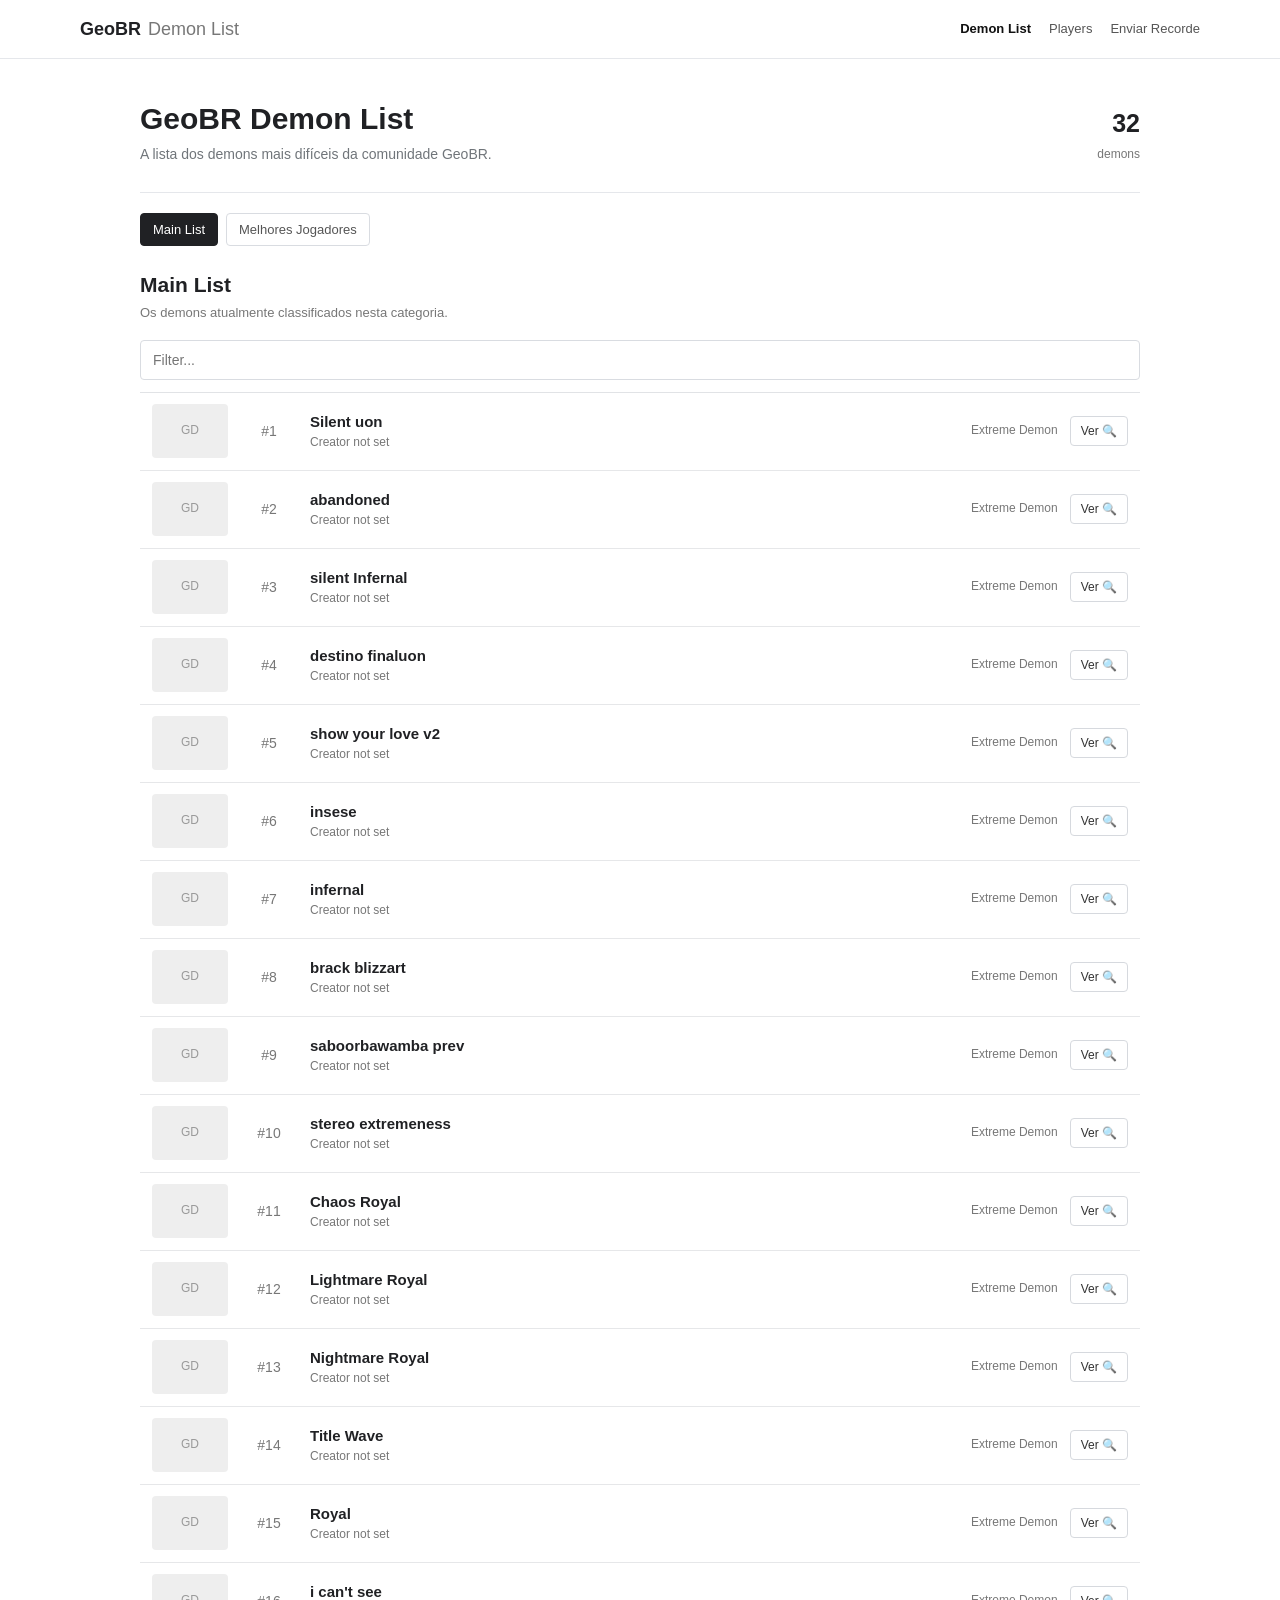
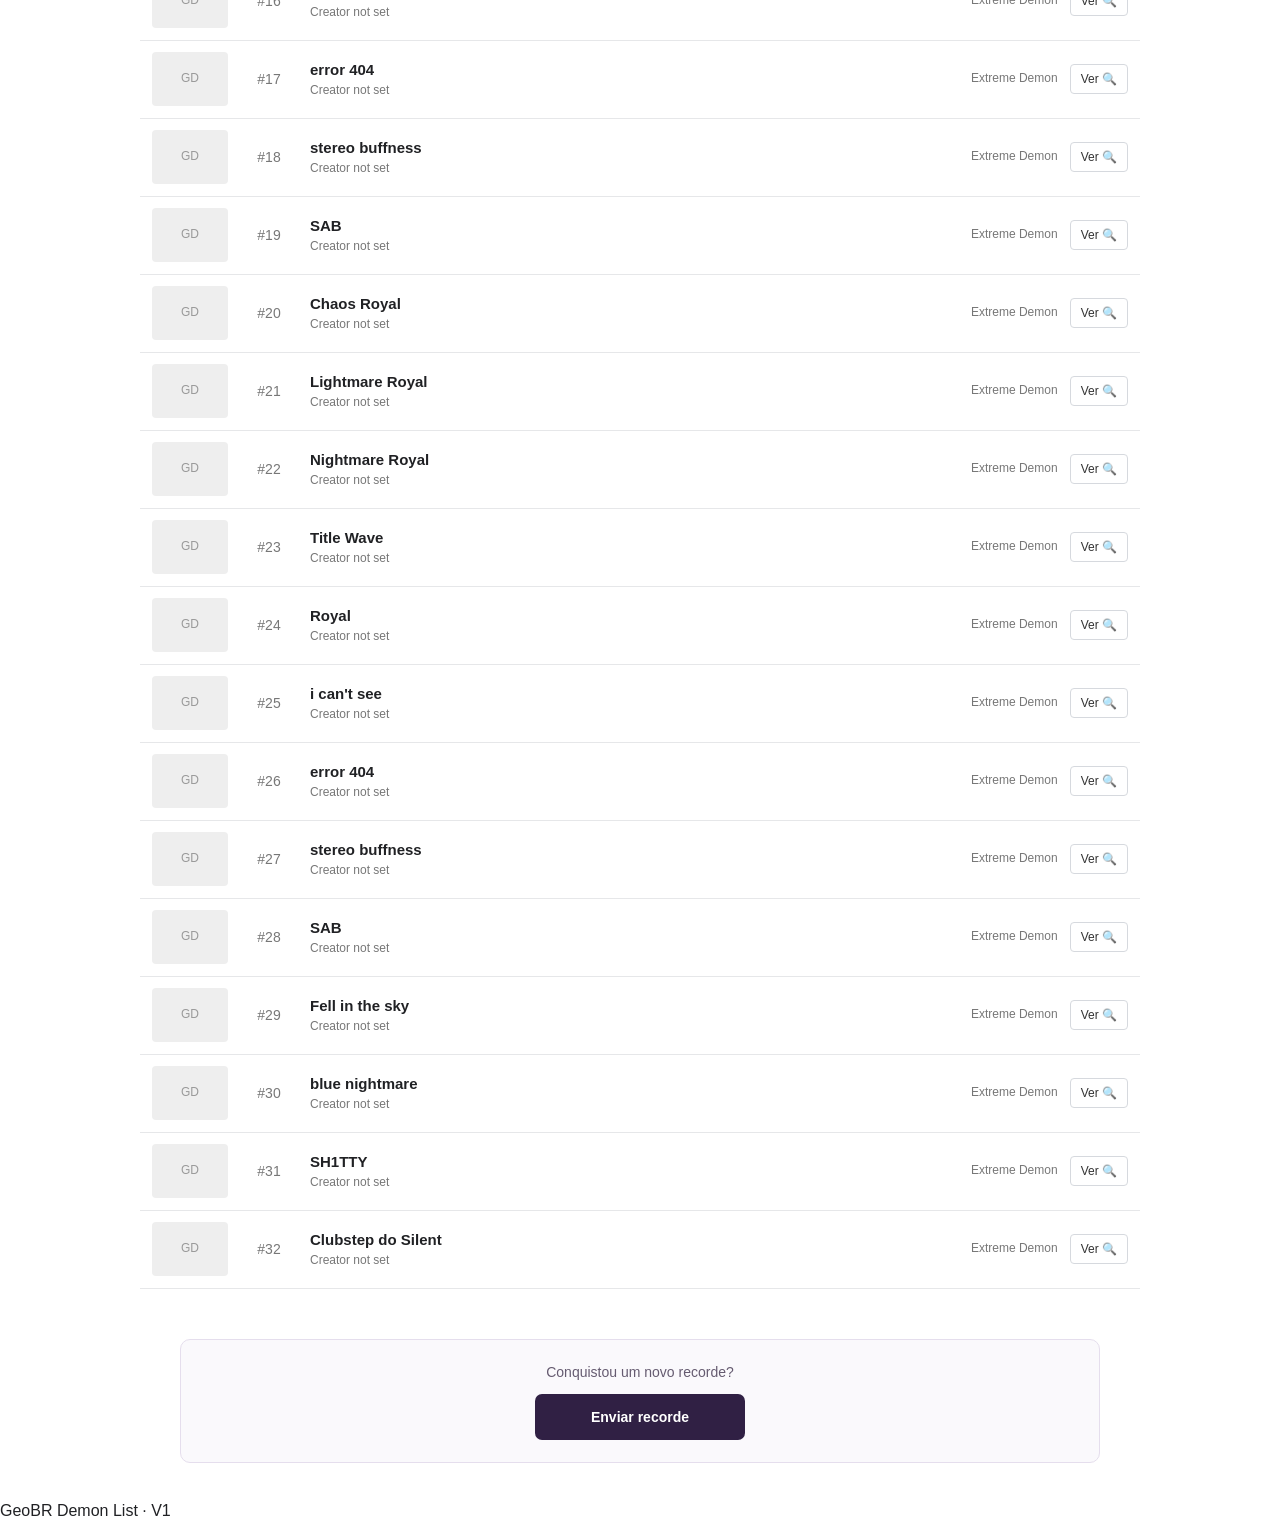
<file: index.html>
<!doctype html>
<html lang="pt-BR">
<head>
<meta charset="utf-8">
<meta name="viewport" content="width=device-width,initial-scale=1">
<meta name="description" content="GeoBR Demon List — ranking de demons da comunidade GeoBR.">
<title>GeoBR Demon List</title>
<link rel="stylesheet" href="styles.css?v=18">
</head>
<body>
<header class="site-header"><div class="header-inner">
<a class="brand" href="index.html"><strong>GeoBR</strong><span>Demon List</span></a>
<nav class="main-nav"><a class="active" href="index.html">Demon List</a><a href="#players">Players</a><a href="submit.html">Enviar Recorde</a></nav>
</div></header>
<main class="page">
<section class="list-head"><div><h1>GeoBR Demon List</h1><p>A lista dos demons mais difíceis da comunidade GeoBR.</p></div><div class="list-count"><b id="count">0</b><span>demons</span></div></section>
<section id="category-tabs" class="category-tabs" aria-label="Categorias"></section>
<section class="list-section" id="demon-category">
<div class="section-title"><h2 id="category-title">Main List</h2><p id="category-description">Os demons atualmente classificados na lista.</p></div>
<div class="filter"><input id="search" type="search" placeholder="Filter..." autocomplete="off"></div>
<div id="list" class="rank-list"></div><p id="empty" class="empty" hidden>Nenhum level encontrado.</p>
</section>
<section class="list-section players-section" id="players" hidden><div class="section-title"><h2>Melhores Jogadores</h2><p>Ranking dos jogadores da comunidade GeoBR.</p></div><div id="players-list" class="player-list"></div></section>
<section class="bottom-submit-cta"><p>Conquistou um novo recorde?</p><a href="submit.html">Enviar recorde</a></section></main><footer>GeoBR Demon List · V1</footer>
<script src="levels.js?v=16"></script><script src="players.js?v=16"></script><script src="app.js?v=16"></script>
</body></html>
</file>
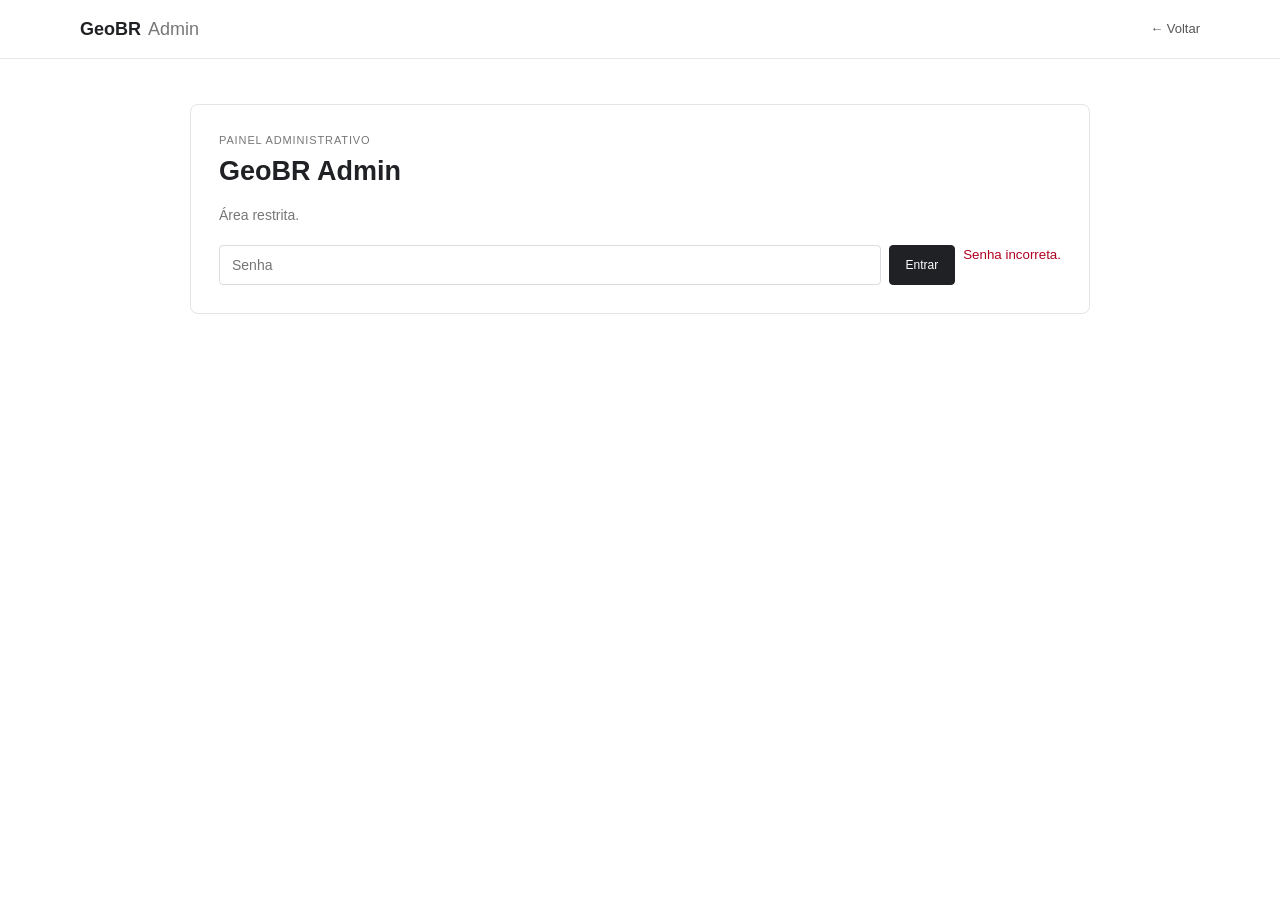
<file: admin.html>
<!doctype html><html lang="pt-BR"><head><meta charset="utf-8"><meta name="viewport" content="width=device-width,initial-scale=1"><title>GeoBR — Admin</title><link rel="stylesheet" href="styles.css?v=17"></head><body><header class="site-header"><div class="header-inner"><a class="brand" href="index.html"><strong>GeoBR</strong><span>Admin</span></a><a class="admin-back" href="index.html">← Voltar</a></div></header><main class="admin-page"><section class="admin-card" id="login-card"><div class="admin-kicker">PAINEL ADMINISTRATIVO</div><h1>GeoBR Admin</h1><p>Área restrita.</p><form id="login-form"><input id="admin-password" type="password" placeholder="Senha" autocomplete="current-password"><button>Entrar</button><small id="login-error" hidden>Senha incorreta.</small></form></section><section class="admin-card" id="panel" hidden><div class="admin-kicker">PAINEL ADMINISTRATIVO</div><h1>Configurar Demon List</h1><p>Gerencie categorias, levels, jogadores e a ordem da lista. As alterações são globais.</p><div class="admin-tabs"><button class="admin-tab active" data-tab="categories">Categorias</button><button class="admin-tab" data-tab="levels">Levels</button><button class="admin-tab" data-tab="players">Players</button><button class="admin-tab" data-tab="submissions">Recordes</button></div><section id="categories-panel" class="admin-section"><div class="admin-section-head"><div><h2>Categorias</h2><p>Crie abas para organizar a Demon List.</p></div><button id="add-category">+ Nova categoria</button></div><div id="categories-editor"></div></section><section id="levels-panel" class="admin-section" hidden><div class="admin-section-head"><div><h2>Levels</h2><p>Adicione, edite, remova e mova levels entre categorias.</p></div><button id="add-level">+ Adicionar Level</button></div><div id="levels-editor"></div></section><section id="players-panel" class="admin-section" hidden><div class="admin-section-head"><div><h2>Melhores Jogadores</h2><p>Gerencie o ranking no estilo Pointercrate. O site ordena os jogadores por Points.</p></div><button id="add-player">+ Adicionar Jogador</button></div><div id="players-editor"></div></section><section id="submissions-panel" class="admin-section" hidden><div class="admin-section-head"><div><h2>Recordes recebidos</h2><p>Analise os vídeos enviados pelos jogadores.</p></div></div><div id="submissions-editor"></div></section><div class="admin-actions"><button id="save">Salvar no servidor</button><button id="reset">Recarregar</button><button id="logout">Sair</button></div><small id="saved" hidden></small></section></main><script>const API='https://xhmsydvbmrizcbvhdjyq.supabase.co/functions/v1/geobr-admin';const login=document.querySelector('#login-card'),panel=document.querySelector('#panel'),form=document.querySelector('#login-form'),input=document.querySelector('#admin-password'),error=document.querySelector('#login-error'),saved=document.querySelector('#saved');let categories=[],levels=[],players=[],submissions=[];function esc(v){return String(v??'').replace(/[&<>"']/g,c=>({'&':'&amp;','<':'&lt;','>':'&gt;','"':'&quot;',"'":'&#039;'}[c]))}function open(){login.hidden=true;panel.hidden=false;load()}async function call(action){const body={action,password:input.value||sessionStorage.getItem('geobr_admin_password')||''};if(action==='save')Object.assign(body,{categories,levels,players});const r=await fetch(API,{method:'POST',headers:{'Content-Type':'application/json'},body:JSON.stringify(body)});const data=await r.json();if(!r.ok)throw Error(data.error||'Erro');return data}async function load(){try{const data=await call('load');categories=data.categories||[];levels=(data.levels||[]).map(l=>({...l,showcase_url:l.showcase_url||'',thumbnail_url:l.thumbnail_url||''}));players=data.players||[];submissions=data.submissions||[];renderAll()}catch(e){saved.textContent='Erro ao carregar servidor: '+e.message;saved.hidden=false}}function renderAll(){renderCategories();renderLevels();renderPlayers();renderSubmissions()}function renderSubmissions(){
const box=document.querySelector("#submissions-editor");
const rows=submissions.slice().sort((a,b)=>(a.status==="Pending"?0:1)-(b.status==="Pending"?0:1));
box.innerHTML=rows.length?rows.map(s=>'<article class="submission-card"><header class="submission-card-head"><div><span class="submission-eyebrow">RECORD #'+esc(s.id)+'</span><h3>'+esc(s.player_name||s.submitter||"Player")+'</h3><p class="submission-level">'+esc(s.level_name||"Level")+'</p></div><span class="submission-badge '+(s.status==="Approved"?"approved":s.status==="Rejected"?"rejected":"pending")+'">'+esc(s.status||"Pending")+'</span></header><div class="submission-details"><div><small>Progresso</small><strong>'+esc(s.progress||100)+'%</strong></div><div><small>Enviado por</small><strong>'+esc(s.submitter||s.player_name||"—")+'</strong></div><div><small>Data</small><strong>'+esc(s.created_at?new Date(s.created_at).toLocaleString("pt-BR"):"—")+'</strong></div></div><section class="submission-notes"><small>Observações</small><p>'+esc(s.notes||"Nenhuma observação enviada.")+'</p></section><section class="submission-video"><h4>Vídeo do recorde</h4>'+(s.youtube_url?'<a class="submission-youtube-link" href="'+esc(s.youtube_url)+'" target="_blank" rel="noopener noreferrer">Assistir no YouTube ↗</a>':'<p class="submission-no-video">Link do YouTube não informado.</p>')+'</section>'+(s.live_url?'<section class="submission-live"><h4>Link da Live</h4><a href="'+esc(s.live_url)+'" target="_blank" rel="noopener noreferrer">Abrir transmissão ↗</a></section>':"")+(s.status==="Pending"?'<footer class="submission-actions"><button class="approve" data-review="Approved" data-id="'+esc(s.id)+'">Aprovar recorde</button><button class="danger" data-review="Rejected" data-id="'+esc(s.id)+'">Rejeitar</button></footer>':'')+'</article>').join(""):'<div class="submission-empty"><strong>Nenhum recorde recebido</strong><p>Quando alguém enviar um recorde, ele aparecerá aqui para análise.</p></div>';
box.querySelectorAll("[data-review]").forEach(b=>b.onclick=async()=>{if(!confirm("Confirmar "+(b.dataset.review==="Approved"?"aprovação":"rejeição")+" deste recorde?"))return;b.disabled=true;try{const res=await fetch(API,{method:"POST",headers:{"Content-Type":"application/json"},body:JSON.stringify({action:"reviewSubmission",password:input.value||sessionStorage.getItem("geobr_admin_password")||"",id:b.dataset.id,status:b.dataset.review})});const d=await res.json();if(!res.ok)throw Error(d.error||"Erro ao revisar recorde");await load()}catch(e){saved.textContent="Erro: "+e.message;saved.hidden=false;b.disabled=false}});
}function renderCategories(){const box=document.querySelector('#categories-editor');box.innerHTML=categories.map((c,i)=>'<div class="category-edit"><div class="drag-actions"><button data-up="'+i+'" '+(i?'':'disabled')+'>↑</button><button data-down="'+i+'" '+(i===categories.length-1?'disabled':'')+'>↓</button></div><div class="edit-grid"><label>Posição<input data-c-i="'+i+'" data-k="position" type="number" value="'+esc(c.position)+'"></label><label>Nome<input data-c-i="'+i+'" data-k="name" value="'+esc(c.name)+'"></label><label>Slug<input data-c-i="'+i+'" data-k="slug" value="'+esc(c.slug)+'"></label></div><button class="danger" data-delete-category="'+i+'">Excluir</button></div>').join('');box.querySelectorAll('input').forEach(x=>x.oninput=()=>categories[+x.dataset.cI][x.dataset.k]=x.type==='number'?Number(x.value):x.value);box.querySelectorAll('[data-up]').forEach(b=>b.onclick=()=>moveCategory(+b.dataset.up,-1));box.querySelectorAll('[data-down]').forEach(b=>b.onclick=()=>moveCategory(+b.dataset.down,1));box.querySelectorAll('[data-delete-category]').forEach(b=>b.onclick=()=>deleteCategory(+b.dataset.deleteCategory))}function moveCategory(i,d){const j=i+d;if(j<0||j>=categories.length)return;[categories[i],categories[j]]=[categories[j],categories[i]];categories.forEach((c,n)=>c.position=n+1);renderCategories()}function deleteCategory(i){const id=categories[i]?.id;if(!confirm('Excluir esta categoria? Os levels serão movidos para sem categoria.'))return;levels.forEach(l=>{if(String(l.category_id)===String(id))l.category_id=null});categories.splice(i,1);categories.forEach((c,n)=>c.position=n+1);renderAll()}function reindexLevels(categoryId){levels.filter(l=>String(l.category_id??'')===String(categoryId??'')).sort((a,b)=>(Number(a.position)||999999)-(Number(b.position)||999999)).forEach((l,i)=>l.position=i+1)}function renderLevels(){const box=document.querySelector('#levels-editor');box.innerHTML=levels.map((l,i)=>'<div class="level-edit"><div class="edit-title"><span>#'+esc(l.position)+' · '+esc(l.name||'Novo Level')+'</span><button class="danger" data-delete-level="'+i+'">Excluir</button></div><div class="edit-grid"><label>Posição<input data-l-i="'+i+'" data-k="position" type="number" value="'+esc(l.position||i+1)+'"></label><label>Categoria<select data-l-i="'+i+'" data-k="category_id"><option value="">Sem categoria</option>'+categories.map(c=>'<option value="'+esc(c.id)+'" '+(String(l.category_id)===String(c.id)?'selected':'')+'>'+esc(c.name)+'</option>').join('')+'</select></label><label>Nome<input data-l-i="'+i+'" data-k="name" value="'+esc(l.name)+'"></label><label>Criador<input data-l-i="'+i+'" data-k="creator" value="'+esc(l.creator)+'"></label><label>ID<input data-l-i="'+i+'" data-k="level_id" value="'+esc(l.level_id)+'"></label><label>Verificador<input data-l-i="'+i+'" data-k="verifier" value="'+esc(l.verifier)+'"></label><label>Showcase URL<input data-l-i="'+i+'" data-k="showcase_url" value="'+esc(l.showcase_url)+'" placeholder="https://youtube.com/watch?v=..."></label><label>Thumbnail URL<input data-l-i="'+i+'" data-k="thumbnail_url" value="'+esc(l.thumbnail_url)+'"></label><label>Dificuldade<input data-l-i="'+i+'" data-k="difficulty" value="'+esc(l.difficulty)+'"></label><label>Status<input data-l-i="'+i+'" data-k="status" value="'+esc(l.status)+'"></label></div></div>').join('');box.querySelectorAll('input,select').forEach(x=>x.oninput=()=>{const l=levels[+x.dataset.lI],old=l.category_id;l[x.dataset.k]=x.dataset.k==='position'?Number(x.value):(x.dataset.k==='category_id'?(x.value||null):x.value);if(x.dataset.k==='category_id'){reindexLevels(old);reindexLevels(l.category_id);renderLevels()}});box.querySelectorAll('[data-delete-level]').forEach(b=>b.onclick=()=>{if(confirm('Excluir este level?')){const removed=levels[+b.dataset.deleteLevel];levels.splice(+b.dataset.deleteLevel,1);reindexLevels(removed?.category_id);renderLevels()}})}function renderPlayers(){const box=document.querySelector('#players-editor');box.innerHTML=players.map((p,i)=>'<div class="level-edit player-edit"><div class="edit-title"><span>#'+esc(p.position)+' · '+esc(p.name||'Novo Jogador')+'</span><button class="danger" data-delete-player="'+i+'">Excluir</button></div><div class="edit-grid"><label>Posição<input data-p-i="'+i+'" data-k="position" type="number" value="'+esc(p.position||i+1)+'"></label><label>Nome<input data-p-i="'+i+'" data-k="name" value="'+esc(p.name)+'" placeholder="Nome do jogador"></label><label>Points<input data-p-i="'+i+'" data-k="points" type="number" min="0" value="'+esc(p.points||0)+'"></label><label>Demons<input data-p-i="'+i+'" data-k="demons" type="number" min="0" value="'+esc(p.demons||0)+'"></label><label>Hardest<input data-p-i="'+i+'" data-k="hardest" value="'+esc(p.hardest||'')+'" placeholder="Level mais difícil"></label></div></div>').join('')||'<p class="empty">Nenhum jogador cadastrado.</p>';box.querySelectorAll('input').forEach(x=>x.oninput=()=>{const p=players[+x.dataset.pI];p[x.dataset.k]=['position','points','demons'].includes(x.dataset.k)?Number(x.value):x.value});box.querySelectorAll('[data-delete-player]').forEach(b=>b.onclick=()=>{if(confirm('Excluir este jogador?')){players.splice(+b.dataset.deletePlayer,1);players.forEach((p,n)=>p.position=n+1);renderPlayers()}})}document.querySelectorAll('.admin-tab').forEach(b=>b.onclick=()=>{document.querySelectorAll('.admin-tab').forEach(x=>x.classList.toggle('active',x===b));['categories','levels','players','submissions'].forEach(x=>document.querySelector('#'+x+'-panel').hidden=b.dataset.tab!==x)});document.querySelector('#add-category').onclick=()=>{categories.push({id:null,position:categories.length+1,name:'Nova Categoria',slug:'nova-categoria'});renderCategories()};document.querySelector('#add-level').onclick=()=>{const categoryId=categories[0]?.id||null;const nextPosition=levels.filter(l=>String(l.category_id??'')===String(categoryId??'')).length+1;levels.push({id:null,category_id:categoryId,position:nextPosition,name:'Novo Level',creator:'',level_id:'',verifier:'',showcase_url:'',difficulty:'Extreme Demon',status:'Published',thumbnail_url:''});renderLevels();document.querySelector('#levels-panel').hidden=false};document.querySelector('#add-player').onclick=()=>{players.push({id:null,position:players.length+1,name:'Novo Jogador',points:0,demons:0,hardest:''});renderPlayers()};form.addEventListener('submit',async e=>{e.preventDefault();try{await call('load');sessionStorage.setItem('geobr_admin_password',input.value);sessionStorage.setItem('geobr_admin','1');open()}catch(e){error.hidden=false}});if(sessionStorage.getItem('geobr_admin')==='1')open();document.querySelector('#save').onclick=async()=>{try{await call('save');saved.textContent='✓ Alterações salvas globalmente.';saved.hidden=false;setTimeout(()=>saved.hidden=true,2500)}catch(e){saved.textContent='Erro ao salvar: '+e.message;saved.hidden=false}};document.querySelector('#reset').onclick=load;document.querySelector('#logout').onclick=()=>{sessionStorage.removeItem('geobr_admin');sessionStorage.removeItem('geobr_admin_password');location.reload()};</script></body></html>
</file>
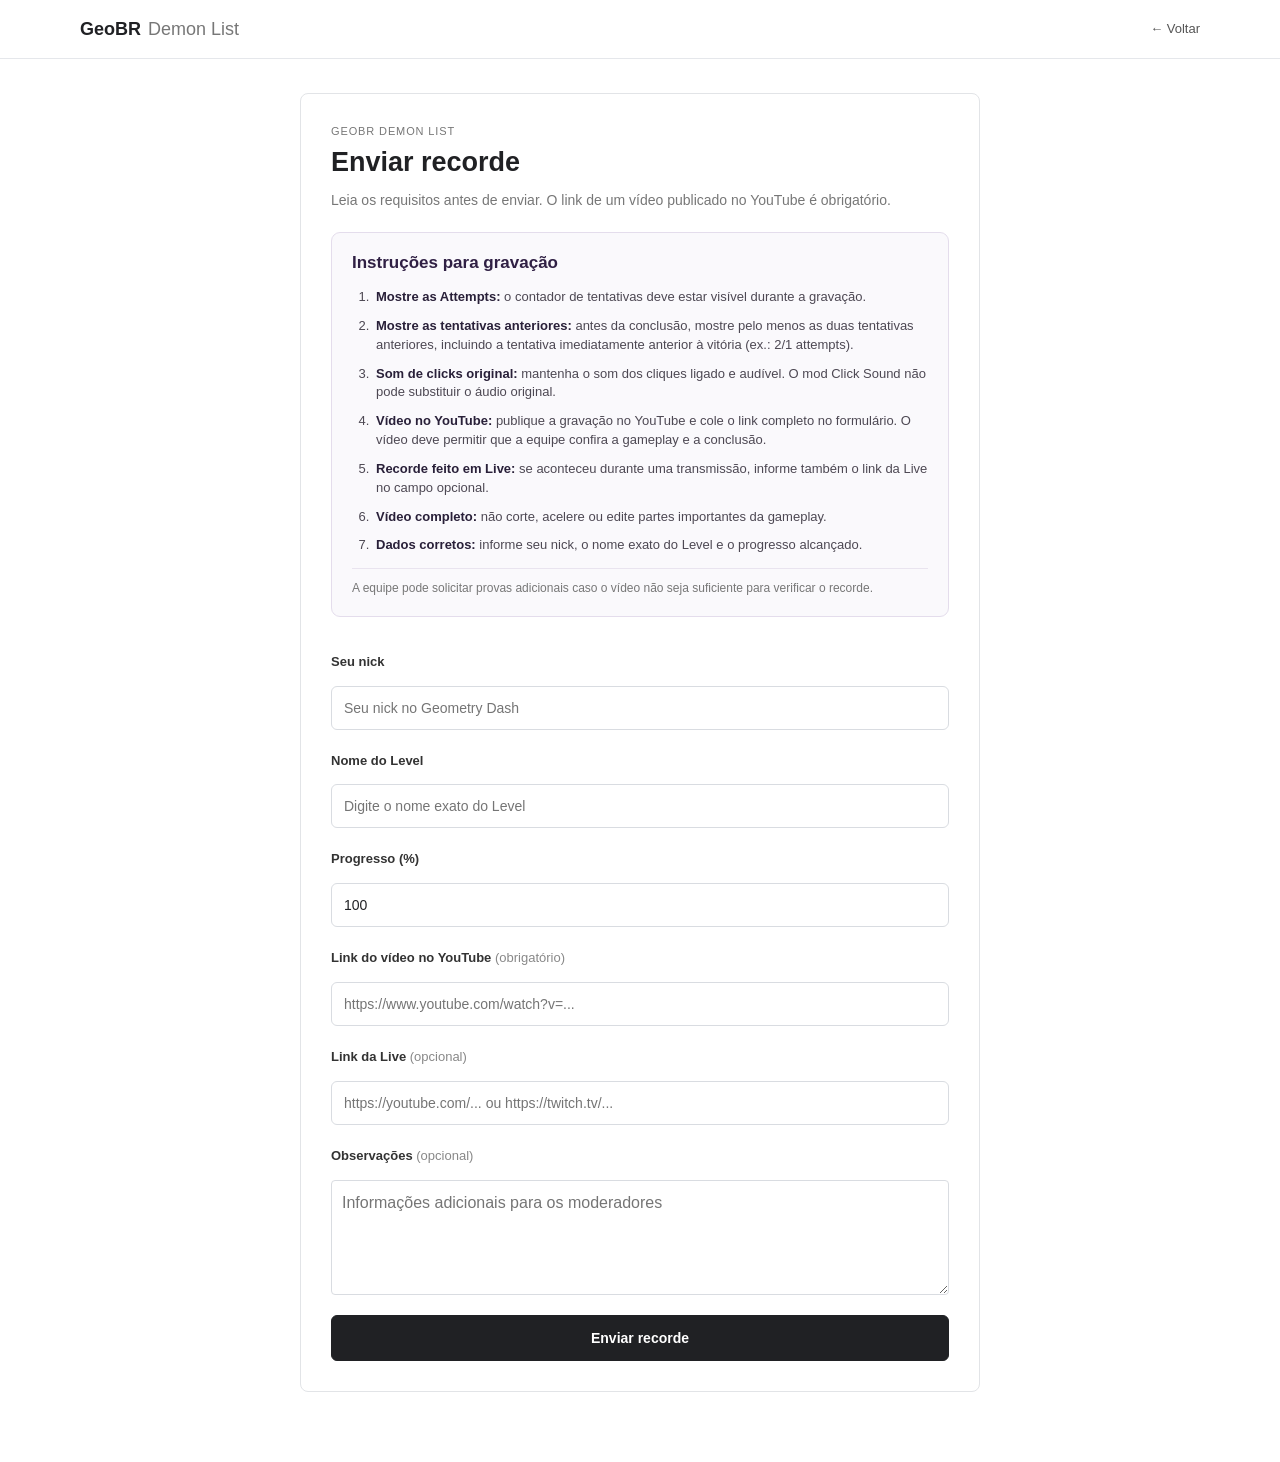
<file: submit.html>
<!doctype html>
<html lang="pt-BR">
<head><meta charset="utf-8"><meta name="viewport" content="width=device-width,initial-scale=1"><title>Enviar Recorde — GeoBR</title><link rel="stylesheet" href="styles.css?v=17"></head>
<body>
<header class="site-header"><div class="header-inner"><a class="brand" href="index.html"><strong>GeoBR</strong><span>Demon List</span></a><a class="admin-back" href="index.html">← Voltar</a></div></header>
<main class="admin-page submit-page"><section class="admin-card submit-card">
<div class="admin-kicker">GEOBR DEMON LIST</div><h1>Enviar recorde</h1>
<p>Leia os requisitos antes de enviar. O link de um vídeo publicado no YouTube é obrigatório.</p>
<section class="record-rules"><h2>Instruções para gravação</h2><ol>
<li><strong>Mostre as Attempts:</strong> o contador de tentativas deve estar visível durante a gravação.</li>
<li><strong>Mostre as tentativas anteriores:</strong> antes da conclusão, mostre pelo menos as duas tentativas anteriores, incluindo a tentativa imediatamente anterior à vitória (ex.: 2/1 attempts).</li>
<li><strong>Som de clicks original:</strong> mantenha o som dos cliques ligado e audível. O mod Click Sound não pode substituir o áudio original.</li>
<li><strong>Vídeo no YouTube:</strong> publique a gravação no YouTube e cole o link completo no formulário. O vídeo deve permitir que a equipe confira a gameplay e a conclusão.</li>
<li><strong>Recorde feito em Live:</strong> se aconteceu durante uma transmissão, informe também o link da Live no campo opcional.</li>
<li><strong>Vídeo completo:</strong> não corte, acelere ou edite partes importantes da gameplay.</li>
<li><strong>Dados corretos:</strong> informe seu nick, o nome exato do Level e o progresso alcançado.</li>
</ol><p class="rules-note">A equipe pode solicitar provas adicionais caso o vídeo não seja suficiente para verificar o recorde.</p></section>
<form id="record-form" class="record-form">
<label for="player">Seu nick</label><input id="player" maxlength="60" placeholder="Seu nick no Geometry Dash" required>
<label for="level">Nome do Level</label><input id="level" maxlength="100" placeholder="Digite o nome exato do Level" required>
<label for="progress">Progresso (%)</label><input id="progress" type="number" min="1" max="100" value="100" required>
<label for="youtube">Link do vídeo no YouTube <span>(obrigatório)</span></label><input id="youtube" type="url" maxlength="500" placeholder="https://www.youtube.com/watch?v=..." required>
<label for="live">Link da Live <span>(opcional)</span></label><input id="live" type="url" maxlength="500" placeholder="https://youtube.com/... ou https://twitch.tv/...">
<label for="notes">Observações <span>(opcional)</span></label><textarea id="notes" maxlength="500" rows="4" placeholder="Informações adicionais para os moderadores"></textarea>
<p id="result" class="submit-result" role="status" aria-live="polite"></p>
<button id="send" type="submit">Enviar recorde</button>
</form></section></main>
<script>
const API="https://xhmsydvbmrizcbvhdjyq.supabase.co/rest/v1/submissions";
const KEY="sb_publishable_ZZTfBI94AtOC6RsGNuMXYA_FemjbVk9";
const form=document.querySelector("#record-form"),btn=document.querySelector("#send"),msg=document.querySelector("#result");
function setMessage(t,type="info"){msg.textContent=t;msg.className="submit-result "+type}
function validYouTube(value){try{const u=new URL(value);return ["youtube.com","www.youtube.com","m.youtube.com","youtu.be","www.youtu.be"].includes(u.hostname)&&((u.hostname.includes("youtu.be")&&u.pathname.length>1)||(u.pathname==="/watch"&&u.searchParams.has("v"))||u.pathname.startsWith("/shorts/")||u.pathname.startsWith("/live/")||u.pathname.startsWith("/embed/"))}catch{return false}}
function validHttp(value){try{const u=new URL(value);return u.protocol==="https:"||u.protocol==="http:"}catch{return false}}
form.addEventListener("submit",async e=>{
e.preventDefault();if(!form.reportValidity())return;
const nick=document.querySelector("#player").value.trim(),level=document.querySelector("#level").value.trim(),progress=Number(document.querySelector("#progress").value),youtube=document.querySelector("#youtube").value.trim(),live=document.querySelector("#live").value.trim(),notes=document.querySelector("#notes").value.trim();
if(!nick||!level){setMessage("Preencha seu nick e o nome do Level.","error");return}
if(!Number.isInteger(progress)||progress<1||progress>100){setMessage("O progresso deve ser um número entre 1 e 100.","error");return}
if(!validYouTube(youtube)){setMessage("Cole um link válido de vídeo do YouTube.","error");return}
if(live&&!validHttp(live)){setMessage("Informe um link válido para a Live.","error");return}
btn.disabled=true;btn.textContent="Enviando…";setMessage("Enviando seu recorde…");
try{
const response=await fetch(API,{method:"POST",headers:{apikey:KEY,"Content-Type":"application/json",Prefer:"return=minimal"},body:JSON.stringify({player_name:nick,submitter:nick,level_name:level,progress,notes,youtube_url:youtube,live_url:live||null,status:"Pending"})});
if(!response.ok){let detail="";try{const d=await response.json();detail=d.message||d.details||""}catch{}throw new Error("Não foi possível registrar o recorde ("+response.status+"). "+detail)}
form.reset();setMessage("Recorde enviado! A equipe da GeoBR vai analisar o vídeo.","success");
}catch(err){setMessage(err.message||"Falha ao enviar. Tente novamente.","error")}
finally{btn.disabled=false;btn.textContent="Enviar recorde"}
});
</script></body></html>
</file>
<file: styles.css>
*{box-sizing:border-box}html{background:#fff}body{margin:0;background:#fff;color:#202124;font-family:Arial,Helvetica,sans-serif;line-height:1.45}.site-header{border-bottom:1px solid #e5e7eb;background:#fff}.header-inner{width:min(1120px,92%);height:58px;margin:auto;display:flex;align-items:center;justify-content:space-between}.brand{display:flex;align-items:baseline;gap:7px;color:#202124;text-decoration:none;font-size:18px}.brand strong{font-weight:700}.brand span{color:#777}.main-nav{display:flex;gap:18px;align-items:center}.main-nav a,.admin-back{color:#555;text-decoration:none;font-size:13px}.main-nav a.active{color:#111;font-weight:600}.page{width:min(1000px,92%);margin:0 auto}.list-head{display:flex;justify-content:space-between;align-items:end;padding:42px 0 28px;border-bottom:1px solid #e5e7eb}.list-head h1{font-size:30px;line-height:1.2;margin:0 0 7px;font-weight:700}.list-head p{margin:0;color:#70757a;font-size:14px}.list-count{text-align:right;color:#777}.list-count b{display:block;color:#202124;font-size:25px}.list-count span{font-size:12px}.category-tabs{display:flex;gap:8px;padding:20px 0 0;overflow:auto}.category-tab{border:1px solid #d9dce1;background:#fff;color:#555;border-radius:4px;padding:8px 12px;font-size:13px;cursor:pointer;white-space:nowrap}.category-tab.active{background:#202124;color:#fff;border-color:#202124}.list-section{padding:24px 0 50px}.section-title h2{font-size:21px;margin:0 0 3px}.section-title p{margin:0 0 17px;color:#777;font-size:13px}.filter{margin-bottom:12px}.filter input,.admin-card input,.admin-card select{width:100%;height:40px;border:1px solid #d9dce1;border-radius:4px;background:#fff;padding:0 12px;font-size:14px;color:#202124;outline:none}.filter input:focus,.admin-card input:focus,.admin-card select:focus{border-color:#8a8f98}.rank-list{border-top:1px solid #e1e3e6}.level{display:grid;grid-template-columns:76px 54px minmax(0,1fr) 190px;gap:14px;align-items:center;min-height:78px;padding:10px 12px;border-bottom:1px solid #e6e7e9;background:#fff;color:#202124}.level:hover{background:#f7f7f8}.level-thumb{width:76px;height:54px;object-fit:cover;border-radius:4px;background:#eee;display:block}.level-thumb.placeholder{display:flex;align-items:center;justify-content:center;color:#999;font-size:12px}.rank,.player-rank{font-size:14px;color:#777;text-align:center}.name{font-size:15px;font-weight:600}.creator{font-size:12px;color:#777;margin-top:2px}.meta{text-align:right;font-size:12px;color:#777;display:flex;align-items:center;justify-content:flex-end;gap:12px}.difficulty{display:inline-block}.view-btn,.admin-card button{border:1px solid #d6d9de;background:#fff;color:#333;border-radius:4px;padding:7px 10px;font-size:12px;cursor:pointer}.view-btn:hover,.admin-card button:hover{background:#f0f1f3}.empty{padding:30px 10px;text-align:center;color:#777;border:1px solid #e5e7eb;border-top:0;margin:0}.player-list{border-top:1px solid #e1e3e6}.player-row{display:grid;grid-template-columns:60px 1fr 100px;align-items:center;gap:14px;padding:15px 12px;border-bottom:1px solid #e6e7e9}.player-row strong{display:block;font-size:15px}.player-row small{display:block;color:#777;font-size:12px;margin-top:2px}.player-row>b{text-align:right;font-size:13px}.modal-backdrop{position:fixed;inset:0;background:rgba(0,0,0,.58);display:flex;align-items:center;justify-content:center;padding:20px;z-index:1000}.level-modal{position:relative;width:min(720px,100%);max-height:90vh;overflow:auto;background:#fff;border-radius:8px;padding:26px;box-shadow:0 12px 45px rgba(0,0,0,.25)}.modal-close{position:absolute;right:14px;top:10px;border:0;background:transparent;color:#666;font-size:28px;line-height:1;cursor:pointer}.modal-rank{color:#777;font-size:13px}.level-modal h2{font-size:25px;margin:2px 35px 3px 0}.modal-creator{margin:0 0 18px;color:#777;font-size:13px}.video-wrap{position:relative;width:100%;padding-top:56.25%;background:#111;border-radius:6px;overflow:hidden}.video-wrap iframe{position:absolute;inset:0;width:100%;height:100%;border:0}.video-empty{height:180px;display:flex;align-items:center;justify-content:center;background:#f5f5f5;border-radius:6px;color:#777}.details-grid{display:grid;grid-template-columns:repeat(4,1fr);gap:10px;margin-top:16px}.details-grid>div{border:1px solid #e5e7eb;border-radius:5px;padding:10px}.details-grid small{display:block;color:#888;font-size:10px;text-transform:uppercase;margin-bottom:3px}.details-grid strong{font-size:12px;font-weight:600;word-break:break-word}.showcase-area{margin-top:16px}.showcase-link{display:inline-block;color:#333;text-decoration:none;border:1px solid #d6d9de;border-radius:4px;padding:8px 12px;font-size:13px}.showcase-disabled{font-size:13px;color:#999}.admin-page{width:min(900px,92%);margin:45px auto}.admin-card{border:1px solid #e2e4e7;border-radius:8px;padding:28px;background:#fff}.admin-card h1{margin:3px 0 7px;font-size:27px}.admin-card p{color:#777;font-size:14px}.admin-kicker{font-size:11px;color:#777;letter-spacing:.08em}.admin-card form{display:flex;gap:8px;margin-top:20px}.admin-card form input{flex:1}.admin-card form button,.admin-actions #save{background:#202124;color:#fff;border-color:#202124;padding:0 16px}.admin-card form small{display:block;color:#b00020}.admin-tabs{display:flex;gap:6px;margin:24px 0 18px;border-bottom:1px solid #e5e7eb;padding-bottom:8px;overflow:auto}.admin-tab{white-space:nowrap}.admin-tab.active{background:#202124;color:#fff;border-color:#202124}.admin-section-head{display:flex;align-items:center;justify-content:space-between;gap:15px;margin-bottom:12px}.admin-section-head h2{font-size:19px;margin:0}.admin-section-head p{margin:2px 0 0}.admin-section-head>button{white-space:nowrap}.category-edit{display:grid;grid-template-columns:64px 1fr auto;gap:12px;align-items:center;border:1px solid #e5e7eb;border-radius:6px;padding:12px;margin:10px 0}.drag-actions{display:flex;gap:4px}.drag-actions button{padding:6px 8px}.edit-title{display:flex;align-items:center;justify-content:space-between;gap:10px;font-weight:600;font-size:14px;margin-bottom:12px}.edit-grid{display:grid;grid-template-columns:repeat(2,1fr);gap:9px}.edit-grid label{font-size:11px;color:#777}.edit-grid input,.edit-grid select{margin-top:4px}.level-edit{border:1px solid #e5e7eb;border-radius:6px;padding:14px;margin:12px 0}.danger{color:#9b1c1c!important;border-color:#e2b5b5!important}.admin-actions{display:flex;gap:8px;flex-wrap:wrap;margin-top:20px}.admin-actions button{min-height:38px}.admin-actions #reset{color:#555}.admin-card>small{display:block;color:#26734d;margin-top:10px}.admin-back{font-size:13px}@media(max-width:650px){.list-head{padding:30px 0 22px}.list-head h1{font-size:25px}.list-count{display:none}.main-nav{gap:8px}.main-nav a{font-size:11px}.level{grid-template-columns:58px 35px minmax(0,1fr);gap:8px;padding:10px 7px}.level-thumb{width:58px;height:42px}.meta{grid-column:3;text-align:left;justify-content:flex-start;margin-top:-5px;gap:8px}.site-header .header-inner{height:54px}.brand{font-size:16px}.details-grid{grid-template-columns:repeat(2,1fr)}.level-modal{padding:20px}.view-btn{padding:6px 8px}.player-row{grid-template-columns:40px 1fr 75px}.admin-card form{display:block}.admin-card form button{height:40px;margin-top:8px;width:100%}.edit-grid{grid-template-columns:1fr}.admin-actions button{width:100%}.category-edit{grid-template-columns:1fr}.drag-actions{order:-1}.admin-section-head{align-items:flex-start;flex-direction:column}.admin-section-head>button{width:100%}}
#record-form label{display:block;margin:14px 0 6px;font-size:13px;font-weight:600}#record-form textarea{display:block;width:100%;min-height:90px;padding:10px;border:1px solid #d9dce1;border-radius:4px;font:inherit}#record-form input[type=file]{height:auto;padding:10px}#record-form button:disabled{opacity:.55;cursor:wait}#submissions-editor video{display:block;max-width:100%;max-height:380px;background:#111;margin:12px 0}.submission-status{color:#777;font-size:12px}

/* Record submission form */
.submit-page{max-width:680px;margin:34px auto 70px}.submit-card{padding:30px}.submit-card>p{margin:8px 0 22px}.record-form{display:flex;flex-direction:column;gap:8px}.record-form label{display:block;margin:10px 0 0;font-size:13px;font-weight:700;color:#333}.record-form label span{font-weight:400;color:#888}.record-form input,.record-form textarea{width:100%;min-height:44px;border:1px solid #d9dce1;border-radius:6px;padding:11px 12px;font:inherit;font-size:14px;color:#202124;background:#fff}.record-form input[type=file]{padding:9px;background:#fafafa}.record-form textarea{resize:vertical;min-height:100px}.record-form input:focus,.record-form textarea:focus{outline:2px solid rgba(91,55,150,.15);border-color:#6741a5}.file-help{color:#777;font-size:11px}.record-form button{min-height:46px;margin-top:12px;background:#292039;color:#fff;border:1px solid #292039;border-radius:6px;font-size:14px;font-weight:700}.record-form button:disabled{opacity:.6;cursor:wait}.submit-result{min-height:0;margin:6px 0 0;padding:0;font-size:13px}.submit-result:empty{display:none}.submit-result.error,.submit-result.success,.submit-result.info{padding:11px 12px;border-radius:6px}.submit-result.error{background:#fff0f0;color:#9b1c1c}.submit-result.success{background:#edf8f0;color:#216b39}.submit-result.info{background:#f2eff8;color:#49336d}.upload-progress{height:7px;background:#ece9f1;border-radius:99px;overflow:hidden;margin-top:8px}.upload-progress-bar{height:100%;width:0;background:#6741a5;transition:width .15s}
/* Admin record inbox */
#submissions-editor{display:grid;grid-template-columns:1fr;gap:16px}.submission-card{min-width:0;border:1px solid #e1dce9;border-radius:10px;padding:18px;background:#fff;box-shadow:0 2px 8px rgba(30,20,45,.04)}.submission-card-head{display:flex;justify-content:space-between;align-items:flex-start;gap:14px;padding-bottom:14px;border-bottom:1px solid #eeeaf2}.submission-eyebrow{font-size:10px;letter-spacing:.08em;color:#8a8194}.submission-card-head h3{margin:4px 0 1px;font-size:18px;line-height:1.3;overflow-wrap:anywhere}.submission-level{margin:0;color:#6d6477;font-size:14px;overflow-wrap:anywhere}.submission-badge{flex:none;padding:5px 9px;border-radius:99px;font-size:11px;font-weight:700;background:#f3eff8;color:#60458a}.submission-badge.approved{background:#edf8f0;color:#216b39}.submission-badge.rejected{background:#fff0f0;color:#9b1c1c}.submission-details{display:grid;grid-template-columns:repeat(3,minmax(0,1fr));gap:10px;margin:14px 0}.submission-details>div{min-width:0;padding:10px;background:#f8f7fa;border-radius:7px}.submission-details small,.submission-notes>small{display:block;color:#81788b;font-size:10px;text-transform:uppercase;letter-spacing:.05em}.submission-details strong{display:block;margin-top:3px;font-size:13px;overflow-wrap:anywhere}.submission-notes{padding:12px;border:1px solid #eeeaf2;border-radius:7px}.submission-notes p{margin:5px 0 0;color:#39333f;font-size:13px;white-space:pre-wrap;overflow-wrap:anywhere}.submission-video{margin-top:14px}.submission-video h4{font-size:13px;margin:0 0 8px}.submission-video video{display:block;width:100%;max-width:100%;max-height:420px;aspect-ratio:16/9;background:#111;border-radius:7px;object-fit:contain}.submission-no-video{font-size:12px;color:#9b1c1c}.submission-actions{display:flex;gap:9px;margin-top:16px;padding-top:14px;border-top:1px solid #eeeaf2}.submission-actions button{min-height:40px;padding:8px 15px;font-weight:700}.submission-actions .approve{background:#292039;color:#fff;border-color:#292039}.submission-empty{padding:30px 18px;text-align:center;border:1px dashed #d8d0e2;border-radius:8px;color:#665d70}.submission-empty p{margin:5px 0 0;font-size:12px}@media(max-width:600px){.submit-page{margin:18px auto 40px}.submit-card{padding:20px 16px}.submission-card{padding:14px}.submission-details{grid-template-columns:repeat(2,minmax(0,1fr))}.submission-actions{flex-direction:column}.submission-actions button{width:100%}.submission-card-head{gap:8px}.submission-card-head h3{font-size:16px}}

.record-rules{margin:18px 0 22px;padding:18px 20px;border:1px solid #e4ddec;border-radius:9px;background:#faf9fc}.record-rules h2{font-size:17px;margin:0 0 12px;color:#302044}.record-rules ol{margin:0;padding-left:21px}.record-rules li{padding:0 0 10px 3px;font-size:13px;color:#4d4853}.record-rules li:last-child{padding-bottom:0}.record-rules strong{color:#292039}.rules-note{margin:13px 0 0!important;padding-top:11px;border-top:1px solid #e9e4ef;font-size:12px!important}.submission-live{margin-top:14px;padding:12px;border:1px solid #e7e1ef;border-radius:7px;background:#faf9fc}.submission-live h4{margin:0 0 5px;font-size:13px}.submission-live a{color:#563782;font-size:13px;font-weight:700;overflow-wrap:anywhere}.bottom-submit-cta{width:min(1000px,92%);margin:0 auto 36px;padding:22px 16px;text-align:center;border:1px solid #e5deed;border-radius:10px;background:#faf9fc}.bottom-submit-cta p{margin:0 0 12px;color:#655b70;font-size:14px}.bottom-submit-cta a{display:inline-flex;align-items:center;justify-content:center;min-width:210px;min-height:46px;padding:10px 22px;border-radius:7px;background:#302044;color:#fff;text-decoration:none;font-size:14px;font-weight:700}.bottom-submit-cta a:hover{background:#493064}

.submission-youtube-link{display:inline-flex;align-items:center;gap:6px;padding:11px 15px;border-radius:7px;background:#302044;color:#fff;text-decoration:none;font-size:13px;font-weight:700;overflow-wrap:anywhere}.submission-youtube-link:hover{background:#493064}

/* Sponsorship information page */
.sponsor-page{padding-bottom:56px}.sponsor-intro{max-width:720px;padding:34px 0 24px}.sponsor-kicker{font-size:11px;font-weight:700;letter-spacing:.12em;color:#6741a5}.sponsor-intro h2{margin:8px 0;font-size:25px;color:#292039}.sponsor-intro p,.sponsor-contact>p{color:#6d6477;font-size:14px;line-height:1.7}.sponsor-grid{display:grid;grid-template-columns:repeat(3,minmax(0,1fr));gap:14px;margin:8px 0 30px}.sponsor-option{padding:20px;border:1px solid #e4ddec;border-radius:9px;background:#faf9fc}.sponsor-number{font-size:11px;font-weight:700;color:#8b78a5}.sponsor-option h3{margin:9px 0 6px;font-size:16px;color:#302044}.sponsor-option p{margin:0;color:#6d6477;font-size:13px;line-height:1.6}.sponsor-contact{padding:24px;border:1px solid #e4ddec;border-radius:10px;background:#faf9fc}.sponsor-contact h2{margin:0 0 8px;font-size:20px;color:#302044}.sponsor-payment-note{margin-top:18px;padding:14px;border-left:3px solid #6741a5;background:#f1edf6;border-radius:0 6px 6px 0}.sponsor-disclaimer{font-size:12px!important}.sponsor-back{display:inline-flex;margin-top:8px;padding:10px 15px;border-radius:6px;background:#302044;color:#fff;text-decoration:none;font-size:13px;font-weight:700}@media(max-width:650px){.sponsor-grid{grid-template-columns:1fr}.sponsor-intro{padding-top:25px}.sponsor-contact{padding:18px}.main-nav{flex-wrap:wrap;justify-content:flex-end;gap:7px}.main-nav a{font-size:10px}}

.sponsor-proposal-list{margin:10px 0 16px;padding-left:22px;color:#51485b;font-size:13px;line-height:1.8}.sponsor-proposal-list li{padding:2px 0}
</file>
